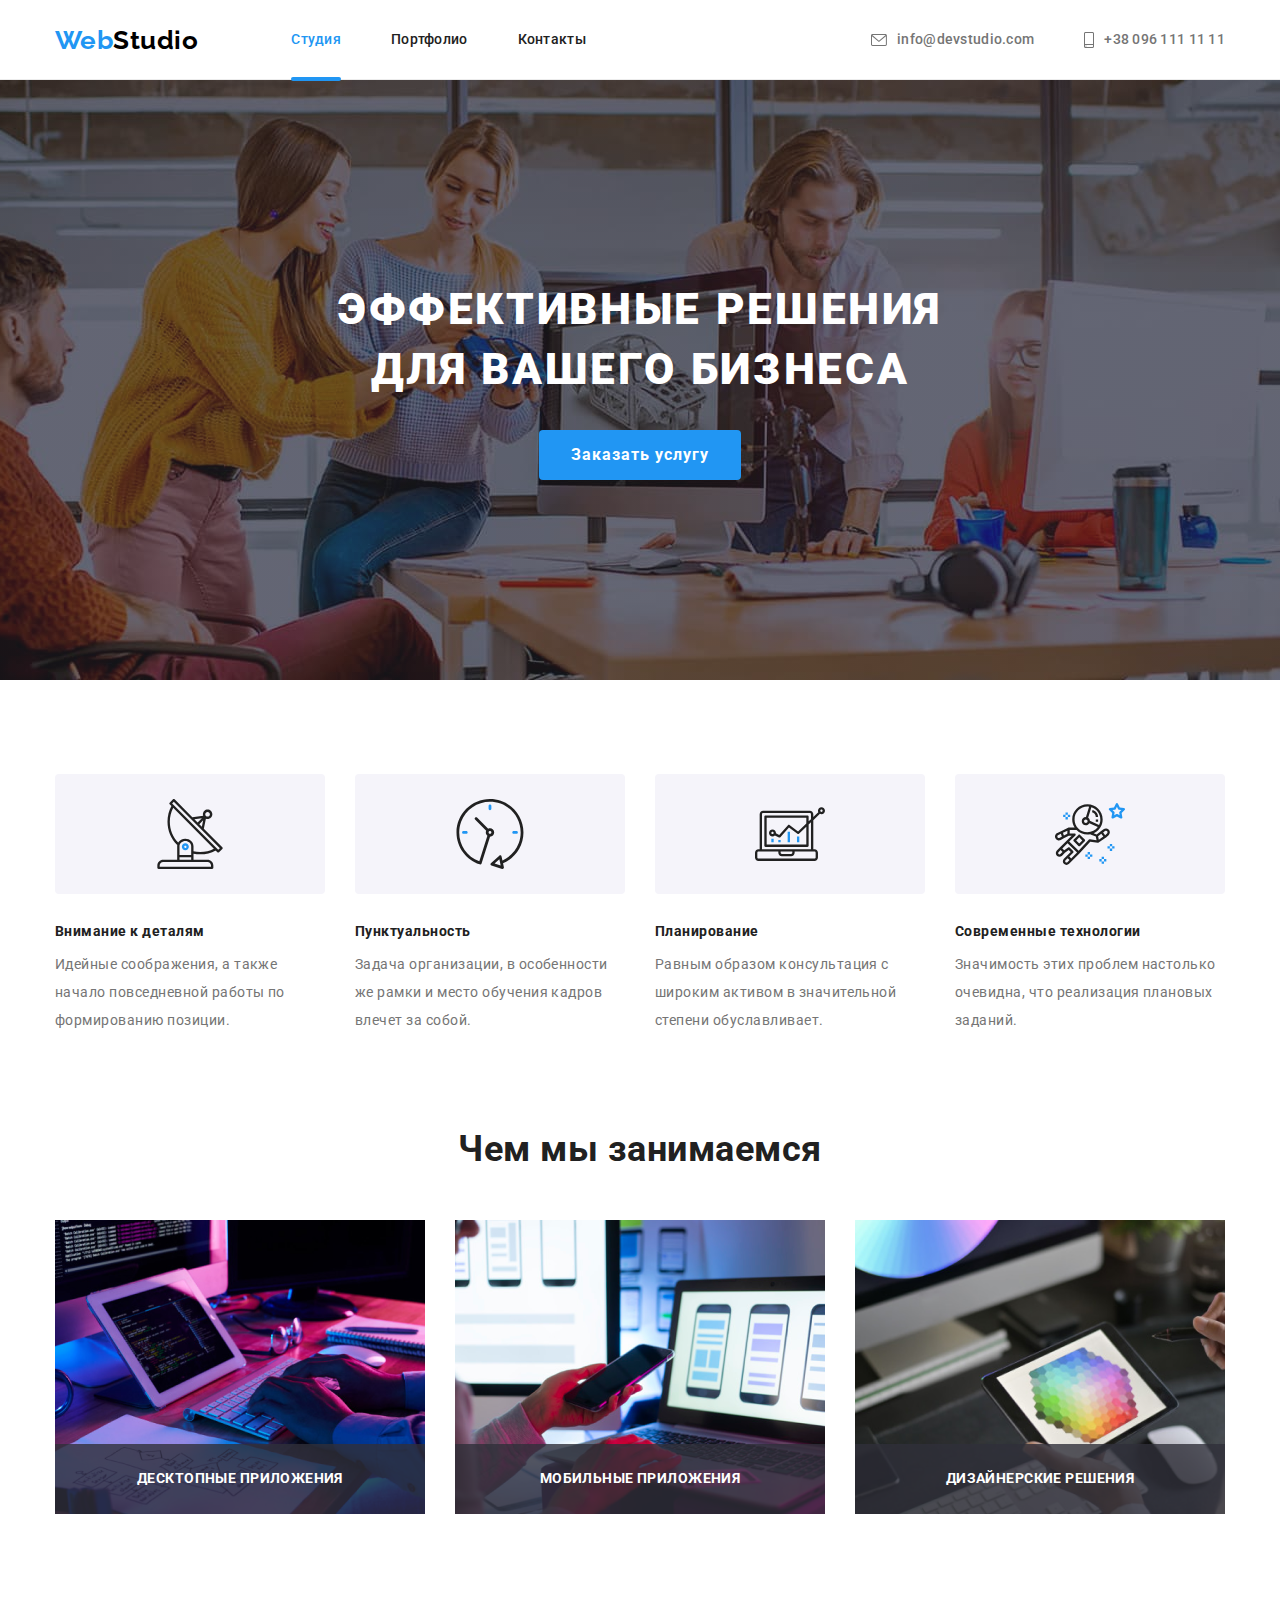
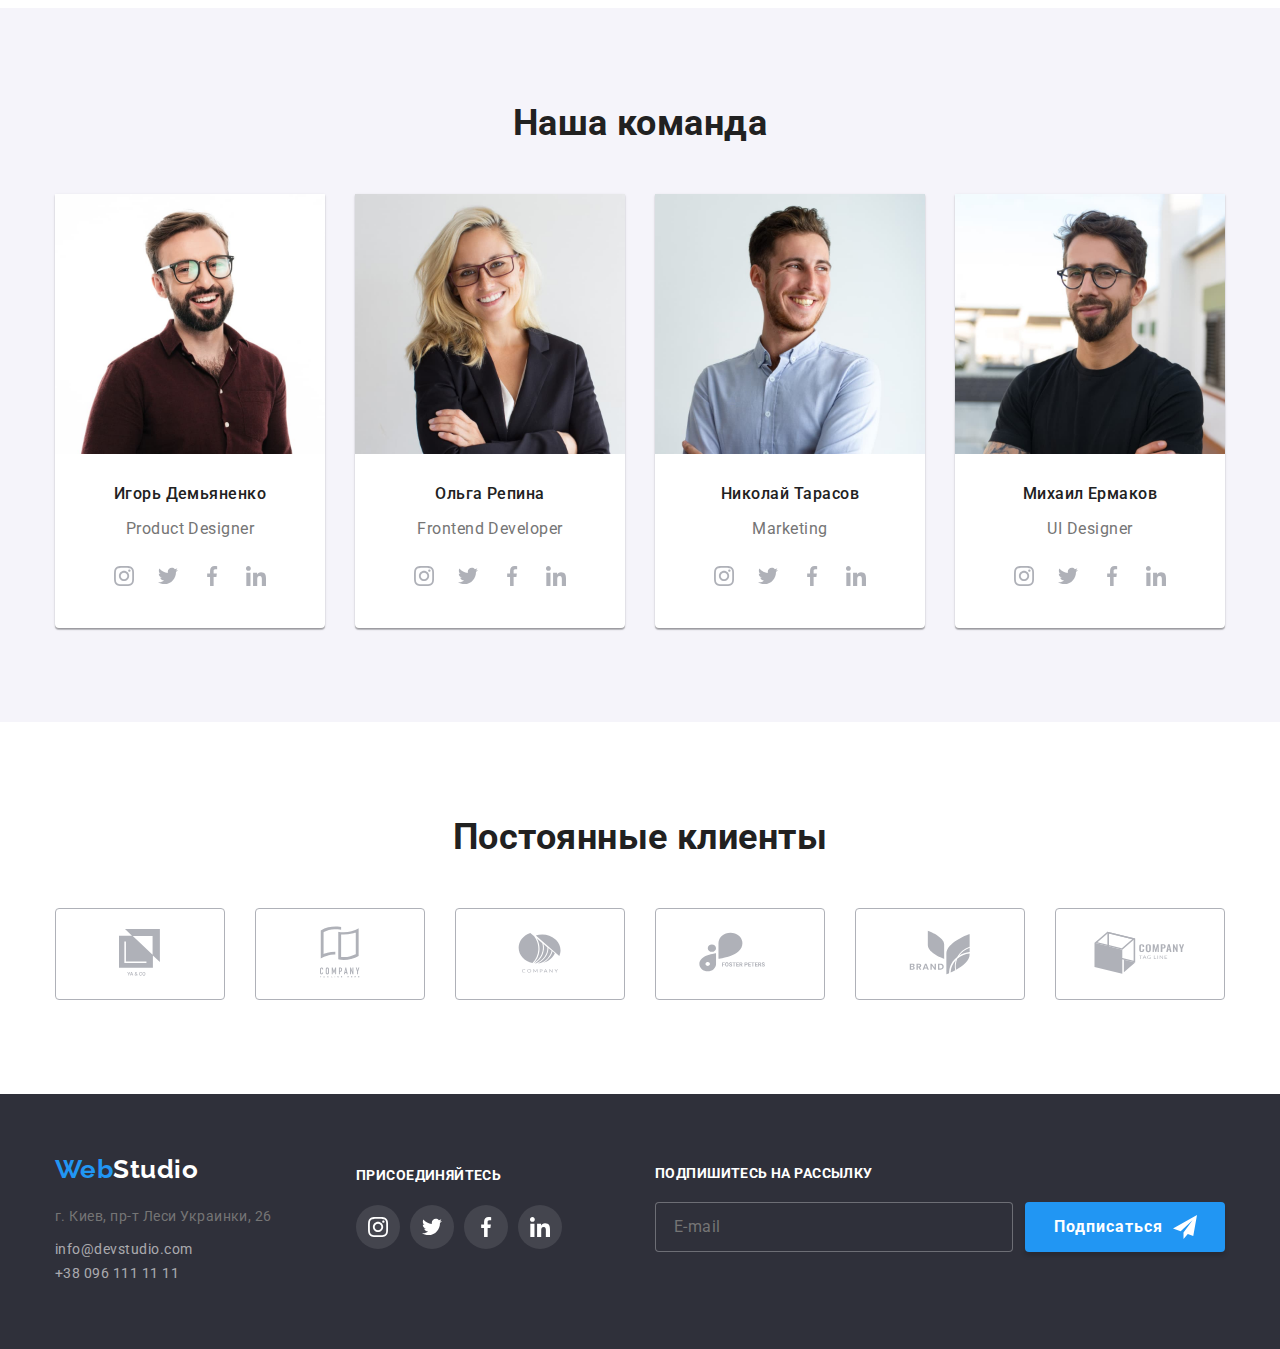
<file: index.html>
<!DOCTYPE html>
<html lang="ru">
  <head>
    <meta charset="UTF-8"/>
    <meta http-equiv="X-UA-Compatible" content="IE=edge"/>
    <meta name="viewport" content="width=device-width, initial-scale=1.0"/>
    <title>WebStudio</title>
    <link rel="preconnect" href="https://fonts.gstatic.com"/>
    <link href="https://fonts.googleapis.com/css2?family=Raleway:wght@700&family=Roboto:wght@400;500;700;900&display=swap" rel="stylesheet"/>
    <link rel="stylesheet" href="https://cdnjs.cloudflare.com/ajax/libs/modern-normalize/1.0.0/modern-normalize.min.css"/>
    <link rel="stylesheet" href="./css/main.min.css"/>
  </head>
  <body>
    <header class="header">
      <div class="container header__container">
        <a href="" class="logo"> <span>Web</span><span class="logo header__logo">Studio</span></a>
        <nav>
          <ul class="site-nav list">
            <li class="site-nav__item">
              <a href="./index.html" class="site-nav__link site-nav__link--active">Студия</a>
            </li>
            <li class="site-nav__item">
              <a href="./portfolio.html" class="site-nav__link">Портфолио</a>
            </li>
            <li class="site-nav__item">
              <a href="" class="site-nav__link">Контакты</a>
            </li>
          </ul>
        </nav>
        <ul class="contact list">
          <li class="contact__item">
            <a href="mailto:info@devstudio.com" class="contact__link">
              <svg class="contact__icon" width="16" height="12">
                <use href="./images/header-icon/symbol-defs.svg#icon-envelope"></use>
              </svg>info@devstudio.com</a>
          </li>
          <li class="contact__item">
            <a href="tel:+380961111111" class="contact__link">
              <svg class="contact__icon" width="10" height="16">
                <use href="./images/header-icon/symbol-defs.svg#icon-smartphone"></use>
              </svg>+38 096 111 11 11</a>
          </li>
        </ul>
        <button type="button" class="menu__open">
          <svg width="40px" height="40px" aria-label="Открытие мобильного меню">
            <use class="icon__menu" href="./images/header-icon/symbol-defs-header.svg#icon-menu"></use> 
          </svg>
        </button>
      </div>
       <div class="container__mob">
        <div class="menu__container is-hidden">
          <button type="button" class="menu__close">
            <svg width="40px" height="40px" aria-label="Закрытие мобильного меню">
              <use class="icon__close" href="./images/header-icon/symbol-defs-header.svg#icon-close"></use>                                          
            </svg>
          </button>
          <nav>
            <ul class="mobile__menu list">
              <li class="mobile__menu__item">
                <a href="./index.html" class="mobile__menu__link mobile__menu__link--active"
                  >Студия</a
                >
              </li>
              <li class="mobile__menu__item">
                <a href="./portfolio.html" class="mobile__menu__link">Портфолио</a>
              </li>
              <li class="mobile__menu__item">
                <a href="" class="mobile__menu__link">Контакты</a>
              </li>
            </ul>
          </nav>

          <ul class="mobile__contacts list">
            <li class="mobile__contacts__item">
              <a href="tel:+380961111111" class="mobile__contacts__tel">+38 096 111 11 11</a>
            </li>
            <li class="mobile__contacts__item">
              <a href="mailto:info@devstudio.com" class="mobile__contacts__mail">info@devstudio.com</a>
            </li>
          </ul>
          <ul class="mobile__media list">
            <li class="mobile__media__item">
              <a href="#" class="mobile__media__link">Instagram</a>
            </li>
            <li class="mobile__media__item">
              <a href="#" class="mobile__media__link">Twitter</a>
            </li>
            <li class="mobile__media__item">
              <a href="#" class="mobile__media__link">Facebook</a>
            </li>
            <li class="mobile__media__item">
              <a href="#" class="mobile__media__link">LinkedIn</a>
            </li>
          </ul>
        </div>
      </div>
    </header>
    <main>
      <section class="hero hero--primacy-bg-color">
        <div>
          <h1 class="hero__title">Эффективные решения<br />для вашего бизнеса</h1>                          
        </div>
        <button class="hero__button" type="button" data-modal-open>Заказать услугу</button>
        <div class="backdrop is-hidden" data-modal>
          <div class="modal">
            <button class="modal__btn" data-modal-close>
              <svg width="11" height="11">
                <use href="./images/modal-icon/symbol-defs-modal.svg#icon-Vector-1"></use>
              </svg>
            </button>
            <p class="modal__text">Оставьте свои данные, мы вам перезвоним</p>
            <form class="form">
              <label class="form__label" for="name">Имя 
                <span class="form__wrap">
                  <input class="form__input" type="text" name="user-name" id="name"/>
                  <svg width="18" height="18" class="form__icon">
                    <use href="./images/modal-icon/symbol-defs-mdal2.svg#icon-person-black-18dp-1-1"></use>
                  </svg>
                </span>
              </label>

              <label class="form__label" for="tel">Телефон 
                <span class="form__wrap">
                  <input class="form__input" type="tel" name="tel" id="tel" />
                  <svg width="18" height="18" class="form__icon">
                    <use href="./images/modal-icon/symbol-defs-mdal2.svg#icon-phone-black-18dp-1-1"></use>
                  </svg>
                </span>
              </label>
              <label class="form__label" for="mail">Почта
                <span class="form__wrap">
                  <input class="form__input" type="email" name="email" id="mail" />
                  <svg width="18" height="18" class="form__icon">
                    <use href="./images/modal-icon/symbol-defs-mdal2.svg#icon-email-black-18dp-1-1"></use>
                  </svg>
                </span>
              </label>
              <span>
                <label class="input__comment" for="comment">Коментарий
                  <textarea
                    class="input__field"
                    name="comment"
                    cols="56"
                    rows="8"
                    placeholder="Введите текст"
                    id="comment">
                  </textarea>
                </label>
              </span>

              <label for="agreement" class="checkbox">
                <input
                  class="checkbox__label checkbox__label--hidden"
                  type="checkbox"
                  name="agreement"
                  value="agreement"
                  id="agreement"/>
                <span class="checkbox__icon"></span>
                <span class="checkbox__text">Соглашаюсь с рассылкой и принимаю<a class="checkbox__text--second" href="">Условия договора</a></span>
              </label>
              <label for="submit">
                <button class="submit-btn" type="submit" id="submit">Отправить</button>
              </label>
            </form>
          </div>
        </div>
      </section>
      <section class="specifics">
        <div class="container">
          <h2 class="specifics__title">Особенности</h2>
          <ul class="specifics__section list">
            <li class="specifics__item">
              <div class="specifics-icons">
                <svg class="icons">
                  <use href="./images/great-icons/symbol-defs-specifics.svg#icon-antenna-1-1"></use>
                </svg>
              </div>
              <h3 class="specifics__subtitle">Внимание к деталям</h3>
              <p class="specifics__text">
                Идейные соображения, а также начало повседневной работы по формированию позиции.
              </p>
            </li>
            <li class="specifics__item">
              <div class="specifics-icons">
                <svg class="icons">
                  <use href="./images/great-icons/symbol-defs-specifics.svg#icon-clock-1-1"></use>
                </svg>
              </div>
              <h3 class="specifics__subtitle">Пунктуальность</h3>
              <p class="specifics__text">
                Задача организации, в особенности же рамки и место обучения кадров влечет за собой.
              </p>
            </li>
            <li class="specifics__item">
              <div class="specifics-icons">
                <svg class="icons">
                  <use href="./images/great-icons/symbol-defs-specifics.svg#icon-diagram-1-1"></use>
                </svg>
              </div>
              <h3 class="specifics__subtitle">Планирование</h3>
              <p class="specifics__text">
                Равным образом консультация с широким активом в значительной степени обуславливает.
              </p>
            </li>
            <li class="specifics__item">
              <div class="specifics-icons">
                <svg class="icons">
                  <use href="./images/great-icons/symbol-defs-specifics.svg#icon-astronaut-1-1"></use>
                </svg>
              </div>
              <h3 class="specifics__subtitle">Современные технологии</h3>
              <p class="specifics__text">
                Значимость этих проблем настолько очевидна, что реализация плановых заданий.
              </p>
            </li>
          </ul>
        </div>
      </section>
      <section class="business__section">
        <div class="container">
          <h2 class="business__title">Чем мы занимаемся</h2>
          <ul class="business__list list">
            <li class="business__item">
              <img src="./images/box1.png" alt="Программирование" />
              <p class="business__text">Десктопные приложения</p>
            </li>
            <li class="business__item">
              <img src="./images/box2.png" alt="UI Дизайн" />
              <p class="business__text">Мобильные приложения</p>
            </li>
            <li class="business__item">
              <img src="./images/box3.png" alt="Продукт Дизайн" />
              <p class="business__text">Дизайнерские решения</p>
            </li>
          </ul>
        </div>
      </section>
      <section class="section page-team-bg-color">
        <div class="container">
          <h2 class="section__title">Наша команда</h2>
          <ul class="team__section list">
            <li class="team__item">
              <picture>
                <spagece srcset="./images/page-team-img/img-page-team-desc-1-1px.jpg,./images/page-team-img/img-page-team-desc-1-2px.jpg" media="(min-width: 1200px)"/>
                <spagece srcset="./images/page-team-img/img-page-team-tab-1-1px.jpg,./images/page-team-img/img-page-team-tab-1-2px.jpg" media="(min-width: 768px)"/>
                <spagece srcset="./images/page-team-img/img-page-team-1-1px-min.jpg,./images/page-team-img/img-page-team-1-2px-min.jpg" media="(min-width: 480px)"/>
                <img src="./images/img3.jpg" alt="Фото Игоря" />
              </picture>
              <h3 class="team__name">Игорь Демьяненко</h3>
              <p class="team__profession">Product Designer</p>
              <ul class="team__icon list">
                <li>
                  <svg width="20" height="20">
                    <use href="./images/social-icons/symbol-defs-social.svg#icon-instagram"></use>
                  </svg>
                </li>
                <li>
                  <svg width="20" height="20">
                    <use href="./images/social-icons/symbol-defs-social.svg#icon-twitter"></use>
                  </svg>
                </li>
                <li>
                  <svg width="20" height="20">
                    <use href="./images/social-icons/symbol-defs-social.svg#icon-facebook"></use>
                  </svg>
                </li>
                <li>
                  <svg width="20" height="20">
                    <use href="./images/social-icons/symbol-defs-social.svg#icon-linkedin"></use>
                  </svg>
                </li>
              </ul>
            </li>
            <li class="team__item">
              <picture>
                <spagece srcset="./images/page-team-img/img-page-team-desc-2-1px.jpg,./images/page-team-img/img-page-team-desc-2-2px.jpg"media="(min-width: 1200px)"/>
                <spagece  srcset="./images/page-team-img/img-page-team-tab-2-1px.jpg,./images/page-team-img/img-page-team-tab-2-2px.jpg" media="(min-width: 768px)"/>
                <spagece srcset="./images/page-team-img/img-page-team-2-1px-min.jpg,./images/page-team-img/img-page-team-2-2px-min.jpg" media="(min-width: 480px)"/>
                <img src="./images/img2.jpg" alt="Фото Игоря" />  
              </picture>
              <h3 class="team__name">Ольга Репина</h3>
              <p class="team__profession">Frontend Developer</p>
              <ul class="team__icon list">
                <li>
                  <svg width="20" height="20">
                    <use href="./images/social-icons/symbol-defs-social.svg#icon-instagram"></use>
                  </svg>
                </li>
                <li>
                  <svg width="20" height="20">
                    <use href="./images/social-icons/symbol-defs-social.svg#icon-twitter"></use>
                  </svg>
                </li>
                <li>
                  <svg width="20" height="20">
                    <use href="./images/social-icons/symbol-defs-social.svg#icon-facebook"></use>
                  </svg>
                </li>
                <li>
                  <svg width="20" height="20">
                    <use href="./images/social-icons/symbol-defs-social.svg#icon-linkedin"></use>
                  </svg>
                </li>
              </ul>
            </li>
            <li class="team__item">
              <picture>
                <spagece srcset="./images/page-team-img/img-page-team-desc-3-1px.jpg,./images/page-team-img/img-page-team-desc-3-2px.jpg" media="(min-width: 1200px)"/> 
                <spagece srcset="./images/page-team-img/img-page-team-tab-3-1px.jpg,./images/page-team-img/img-page-team-tab-3-2px.jpg" media="(min-width: 768px)"/>  
                <spagece srcset="./images/page-team-img/img-page-team-3-1px-min.jpg,./images/page-team-img/img-page-team-3-2px-min.jpg" media="(min-width: 480px)"/>
                <img src="./images/img1.jpg" alt="Фото Игоря"/>
              </picture>
              <h3 class="team__name">Николай Тарасов</h3>
              <p class="team__profession">Marketing</p>
              <ul class="team__icon list">
                <li>
                  <svg width="20" height="20">
                    <use href="./images/social-icons/symbol-defs-social.svg#icon-instagram"></use>
                  </svg>
                </li>
                <li>
                  <svg width="20" height="20">
                    <use href="./images/social-icons/symbol-defs-social.svg#icon-twitter"></use>
                  </svg>
                </li>
                <li>
                  <svg width="20" height="20">
                    <use href="./images/social-icons/symbol-defs-social.svg#icon-facebook"></use>
                  </svg>
                </li>
                <li>
                  <svg width="20" height="20">
                    <use href="./images/social-icons/symbol-defs-social.svg#icon-linkedin"></use>
                  </svg>
                </li>
              </ul>
            </li>
            <li class="team__item">
              <picture>
                <spagece srcset="./images/page-team-img/img-page-team-desc-4-1px.jpg,./images/page-team-img/img-page-team-desc-4-2px.jpg "media="(min-width: 1200px)"/>
                <spagece srcset="./images/page-team-img/img-page-team-tab-4-1px.jpg, ./images/page-team-img/img-page-team-tab-4-2px.jpg "media="(min-width: 768px)"/>
                <spagece srcset="./images/page-team-img/img-page-team-4-1px-min.jpg,./images/page-team-img/img-page-team-4-2px-min.jpg "media="(min-width: 480px)"/>
                <img src="./images/img.jpg" alt="Фото Игоря" />
              </picture>   
              <h3 class="team__name">Михаил Ермаков</h3>
              <p class="team__profession">UI Designer</p>
              <ul class="team__icon list">
                <li>
                  <svg width="20" height="20">
                    <use href="./images/social-icons/symbol-defs-social.svg#icon-instagram"></use>
                  </svg>
                </li>
                <li>
                  <svg width="20" height="20">
                    <use href="./images/social-icons/symbol-defs-social.svg#icon-twitter"></use>
                  </svg>
                </li>
                <li>
                  <svg width="20" height="20">
                    <use href="./images/social-icons/symbol-defs-social.svg#icon-facebook"></use>
                  </svg>
                </li>
                <li>
                  <svg width="20" height="20">
                    <use href="./images/social-icons/symbol-defs-social.svg#icon-linkedin"></use>
                  </svg>
                </li>
              </ul>
            </li>
          </ul>
        </div>
      </section>
      <section class="section">
        <div class="container">
          <h2 class="section__title">Постоянные клиенты</h2>
          <ul class="clients list">
            <li class="clients__item">
              <a href="#">
                <svg width="41px" height="47px" class="clients__icon">
                  <use href="./images/client-icons/symbol-defs-client.svg#icon-group-6-1"></use>
                </svg>
              </a>
            </li>
            <li class="clients__item">
              <a href="#">
                <svg width="40px" height="52px" class="clients__icon">
                  <use href="./images/client-icons/symbol-defs-client.svg#icon-group-1-1"></use>
                </svg>
              </a>
            </li>
            <li class="clients__item">
              <a href="#">
                <svg width="43px" height="41px" class="clients__icon">
                  <use href="./images/client-icons/symbol-defs-client.svg#icon-group-2-1"></use>
                </svg>
              </a>
            </li>
            <li class="clients__item">
              <a href="#">
                <svg width="84px" height="40px" class="clients__icon">
                  <use href="./images/client-icons/symbol-defs-client.svg#icon-group-3-1"></use>
                </svg>
              </a>
            </li>
            <li class="clients__item">
              <a href="#">
                <svg width="62px" height="45px" class="clients__icon">
                  <use href="./images/client-icons/symbol-defs-client.svg#icon-group-4-1"></use>
                </svg>
              </a>
            </li>
            <li class="clients__item">
              <a href="#">
                <svg width="93px" height="43px" class="clients__icon">
                  <use href="./images/client-icons/symbol-defs-client.svg#icon-group-5-1"></use>
                </svg>
              </a>
            </li>
          </ul>
        </div>
      </section>
    </main> 
    <footer class="footer">
      <div class="container footer__container">
        <div class="footer__contacts">
          <a href="./index.html" class="logo">
            <span>Web</span><span class="logo footer__logo">Studio</span></a
          >
          <address class="footer__address">г. Киев, пр-т Леси Украинки, 26</address>

          <ul class="list">
            <li>
              <a href="mailto:info@devstudio.com" class="footer__link">info@devstudio.com</a>
            </li>
            <li>
              <a href="tel:+380961111111" class="footer__link">+38 096 111 11 11</a>
            </li>
          </ul>
        </div>

        <div class="footer__join">
          <span class="footer__join-bg">Присоединяйтесь</span>
          <ul class="list footer__social-icons">
            <li>
              <svg width="20" height="20">
                <use href="./images/social-icons/symbol-defs-social.svg#icon-instagram"></use>
              </svg>
            </li>
            <li>
              <svg width="20" height="20">
                <use href="./images/social-icons/symbol-defs-social.svg#icon-twitter"></use>
              </svg>
            </li>
            <li>
              <svg width="20" height="20">
                <use href="./images/social-icons/symbol-defs-social.svg#icon-facebook"></use>
              </svg>
            </li>
            <li>
              <svg width="20" height="20">
                <use href="./images/social-icons/symbol-defs-social.svg#icon-linkedin"></use>
              </svg>
            </li>
          </ul>
        </div>

        <div class="footer__subscription">
          <span>Подпишитесь на рассылку</span>
          <form class="subscription__form">
            <input
              class="subscription__mail"
              type="email"
              name="email"
              placeholder="E-mail"
              id="email"
            />

            <button class="subscription__btn" type="submit">Подписаться</button>
          </form>
        </div>
      </div>
    </footer> 
    <script src="js/menu.js"></script>
    <script src="./js/modal.js"></script>
  </body>
</html>
</file>
<file: css/main.min.css>
.visually-hidden{position:absolute;width:1px;height:1px;margin:-1px;padding:0;overflow:hidden;border:0;clip:rect(0 0 0 0)}.form__icon,.checkbox,.business__list,.business__text,.team__icon,.team__icon li,.footer__social-icons,.footer__social-icons li{display:flex;justify-content:center}.container{width:100%;min-width:320px;padding:0 15px;margin-left:auto;margin-right:auto}@media screen and (min-width: 480px){.container{width:480px}}@media screen and (min-width: 768px){.container{width:768px}}@media screen and (min-width: 1200px){.container{width:1200px}}.section{padding-top:94px;padding-bottom:94px}.section__title{margin-top:0;margin-bottom:50px;color:#212121;font-weight:700;font-size:36px;line-height:1.17;text-align:center}.section__subtitle{margin-top:30px;margin-bottom:10px;color:#212121;font-weight:700;font-size:14px;line-height:1.14}body{width:100%;max-width:100%;overflow-x:hidden;margin:0;background-color:#fff;color:#757575;font-family:Roboto, sans-serif;font-style:normal;letter-spacing:0.03em}.list{list-style:none;padding:0;margin:0}img{display:block;max-width:100%;height:auto}.logo{font-family:Raleway, sans-serif;font-weight:700;font-size:26px;line-height:1.19;text-decoration:none;color:#2196f3}.footer__container{padding-bottom:60px;padding-top:60px}.backdrop{position:fixed;top:0;left:0;width:100%;height:100%;opacity:1;overflow-y:scroll;background-color:rgba(0,0,0,0.2);transition:opacity 250ms cubic-bezier(0.4, 0, 0.2, 1);z-index:1}.backdrop.is-hidden{opacity:0;pointer-events:none;visibility:hidden;transition:opacity 250ms cubic-bezier(0.4, 0, 0.2, 1),visibility 250ms cubic-bezier(0.4, 0, 0.2, 1)}.backdrop.is-hidden .modal{transform:translate(-50%, -50%) scale(0.8)}.modal{background-color:#fff;box-shadow:0px 1px 3px rgba(0,0,0,0.12),0px 1px 1px rgba(0,0,0,0.14),0px 2px 1px rgba(0,0,0,0.2);border-radius:4px}@media screen and (max-width: 479px){.modal{width:100vw;height:100vh;padding-left:40px;padding-right:40px;padding-bottom:40px;transition:transform 250ms cubic-bezier(0.4, 0, 0.2, 1)}}@media screen and (max-width: 1199px){.modal{position:absolute;max-width:450px;height:609px;top:50%;left:50%;padding-left:40px;padding-right:40px;padding-bottom:40px;transform:translate(-50%, -50%) scale(1);transition:transform 250ms cubic-bezier(0.4, 0, 0.2, 1)}}@media screen and (min-width: 1200px){.modal{position:absolute;max-width:528px;max-height:581px;top:50%;left:50%;padding:40px;transform:translate(-50%, -50%) scale(1);transition:transform 250ms cubic-bezier(0.4, 0, 0.2, 1)}}.modal__btn{border-radius:50%;border:1px solid rgba(0,0,0,0.1);background-color:#fff;transition:fill 250ms cubic-bezier(0.4, 0, 0.2, 1);cursor:pointer}@media screen and (max-width: 479px){.modal__btn{margin-top:10px}}@media screen and (min-width: 480px) and (max-width: 1199px){.modal__btn{margin-top:8px;margin-left:378px}}@media screen and (min-width: 1200px){.modal__btn{position:absolute;top:8px;right:8px;width:30px;height:30px}}.modal__btn:hover{fill:#2196f3}.modal__text{text-align:center;margin-top:0;margin-bottom:12px;font-weight:700;font-size:20px;line-height:1.15;letter-spacing:0.03em;color:#000}@media screen and (max-width: 1199px){.modal__text{font-size:20px;line-height:1.5;text-align:center;letter-spacing:0.03em}}.form{display:flex;flex-direction:column}.form__label{text-align:left;display:block;margin-bottom:10px;font-size:12px;line-height:1.16;letter-spacing:0.01em}.form_label label{margin-bottom:4px}.form__wrap{position:relative;display:block;margin-top:4px}.form__input{height:40px;width:100%;padding:0;padding-left:42px;border:1px solid rgba(33,33,33,0.2);outline:none;border-radius:4px;cursor:pointer;transition:border 250ms cubic-bezier(0.4, 0, 0.2, 1)}.form__icon{align-items:center;position:absolute;top:50%;left:12px;transform:translateY(-50%);transition:fill 250ms cubic-bezier(0.4, 0, 0.2, 1)}.form__input:focus{border-color:#2196f3}.form__input:focus+.form__icon{fill:#2196f3}.input__comment{text-align:left;display:block;font-size:12px;line-height:1.16;letter-spacing:0.01em}.input__field{width:100%;height:120px;padding-top:12px;padding-left:16px;margin-top:4px;margin-bottom:20px;resize:none;font-size:14px;line-height:1.14;letter-spacing:0.01em;border:1px solid rgba(33,33,33,0.2);box-sizing:border-box;border-radius:4px;outline:none;transition:border 250ms cubic-bezier(0.4, 0, 0.2, 1);cursor:pointer}.input__field:focus{border-color:#2196f3}.input__field::placeholder{color:rgba(117,117,117,0.5);font-size:12px;line-height:1.16;letter-spacing:0.01em}.checkbox{align-items:center;margin-bottom:30px;cursor:pointer}.checkbox__label{display:inline-block;font-size:12px;line-height:1.16;letter-spacing:0.01em}.checkbox__label--hidden{position:absolute;width:1px;height:1px;margin:-1px;padding:0;overflow:hidden;border:0;clip:rect(0 0 0 0)}.checkbox__label:checked+.checkbox__icon{background-image:url(../images/modal-icon/icon-check.svg);background-color:#2196f3;border-color:#2196f3;background-size:contain;background-origin:border-box}.checkbox__icon{display:inline-block;width:16px;height:15px;background-color:#fff;border-radius:4px;border:2px solid #000;transition-property:background-color, border;transition-duration:250ms;transition-timing-function:cubic-bezier(0.4, 0, 0.2, 1)}.checkbox__text{display:inline-block;padding-left:7px;font-size:14px;line-height:1.71;letter-spacing:0.03em}@media screen and (max-width: 1199px){.checkbox__text{font-size:12px;line-height:1.16;letter-spacing:0.03em}}.checkbox__text--second{color:#2196f3;transition:color 250ms cubic-bezier(0.4, 0, 0.2, 1)}.submit-btn{display:block;margin-left:auto;margin-right:auto;margin-bottom:0;padding:0;width:200px;height:50px;background-color:#2196f3;color:#fff;border-radius:4px;border:0px solid transparent;font-weight:700;font-size:16px;line-height:1.87;letter-spacing:0.06em;cursor:pointer;transition:background-color 250ms cubic-bezier(0.4, 0, 0.2, 1)}.submit-btn:hover{background-color:#188ce8}.header{border-bottom:1px solid #ececec;height:60px;padding-top:10px}@media screen and (min-width: 768px){.header{height:80px;padding-top:0}}.header__container{display:flex;align-items:center}.header__logo{color:#000}.menu__open{display:inline-flex;margin-left:auto;padding:0;border:none;background-color:transparent;cursor:pointer;fill:currentColor}@media screen and (min-width: 768px){.menu__open{display:none}}.menu__open:hover,.menu__open:focus{color:#2196f3}.menu__container{position:absolute;background-color:#fff;top:0;width:100vw;height:100vh;padding-top:48px;margin-left:auto;margin-right:auto;display:flex;flex-direction:column;justify-content:space-between;height:100%;padding-left:3px;z-index:55}@media screen and (min-width: 480px){.menu__container{padding-left:40px}}.menu__container .container__mob{position:relative}.menu__container .menu__close{position:absolute;border:none;background-color:transparent;right:10px;top:10px;cursor:pointer;fill:currentColor}.menu__container .menu__close:hover,.menu__container .menu__close:focus{color:#2196f3}.mobile__menu__item{margin-bottom:32px}.mobile__contacts__item{margin-bottom:32px}.mobile__media__item{margin-top:64px}.mobile__menu__link{text-decoration:none;font-weight:500;font-size:40px;line-height:1.17;letter-spacing:0.02em;color:#212121}.mobile__menu__link:hover,.mobile__menu__link:focus{color:#2196f3;text-decoration:none}.mobile__menu__link--active{position:relative;color:#2196f3}.mobile__contacts__tel{text-decoration:none;font-weight:500;font-size:34px;line-height:1.17;letter-spacing:0.02em;color:#2196f3}.mobile__contacts__mail{text-decoration:none;font-weight:500;font-size:24px;line-height:1.16;letter-spacing:0.02em;color:#757575}.mobile__media{display:flex;margin-bottom:48px}.mobile__media__item:not(:last-child){border-right:1px solid #757575;padding-right:3px;margin-right:3px}@media screen and (min-width: 480px){.mobile__media__item:not(:last-child){padding-right:10px;margin-right:10px}}.mobile__media__link{font-weight:500;font-size:18px;line-height:1.22;text-decoration:none;letter-spacing:0.02em;color:#2196f3}.menu__container.is-hidden{opacity:0;pointer-events:none;visibility:hidden;transition:opacity 250ms cubic-bezier(0.4, 0, 0.2, 1),visibility 250ms cubic-bezier(0.4, 0, 0.2, 1)}.site-nav{display:flex;margin-left:93px}@media screen and (max-width: 767px){.site-nav{display:none}}@media screen and (min-width: 768px) and (max-width: 1199px){.site-nav{display:flex;margin-left:88px}}.site-nav__item:nth-child(n+2){margin-left:50px}.site-nav__link{display:block;padding-top:32px;padding-bottom:32px;color:#212121;font-weight:500;font-size:14px;line-height:1.14;letter-spacing:0.02em;text-decoration:none;transition-property:color;transition-duration:250ms;transition-timing-function:cubic-bezier(0.4, 0, 0.2, 1)}.site-nav__link:hover,.site-nav__link:focus{color:#2196f3}.site-nav__link--active{position:relative;color:#2196f3}.site-nav__link--active::after{content:'';position:absolute;left:0;bottom:-1px;display:block;background-color:#2196f3;border-radius:2px;width:100%;height:4px}.contact{margin-left:auto}@media screen and (max-width: 767px){.contact{display:none}}@media screen and (min-width: 1200px){.contact{display:flex}.contact__item {margin-left:50px}}@media screen and (min-width: 768px) and (max-width: 1199px){.contact__item{padding-bottom:5px;padding-top:5px}}.contact__link{align-items:center;padding-top:32px;padding-bottom:32px;color:#757575;font-weight:500;font-size:14px;line-height:1.14;letter-spacing:0.02em;text-decoration:none;transition-property:color;transition-duration:250ms;transition-timing-function:cubic-bezier(0.4, 0, 0.2, 1)}@media screen and (min-width: 1200px){.contact__link{display:flex}}.contact__link:hover,.contact__link:focus{color:#2196f3}.contact__icon{margin-right:10px;fill:currentColor;transition-property:fill;transition-duration:250ms;transition-timing-function:cubic-bezier(0.4, 0, 0.2, 1)}.contact__icon:hover,.contact__icon:focus{fill:currentColor}.hero{text-align:center;padding-top:100px;padding-bottom:100px;background-image:linear-gradient(to right, rgba(47,48,58,0.4), rgba(47,48,58,0.4)),url("../images/header-img/header-mob-1px.jpg");background-repeat:no-repeat;background-position:50% 50%;background-size:480px 400px}@media (min-device-pixel-ratio: 2), (min-resolution: 192dpi), (min-resolution: 2dppx){.hero .hero{text-align:center;padding-top:100px;padding-bottom:100px;background-image:linear-gradient(to right, rgba(47,48,58,0.4), rgba(47,48,58,0.4)),url("../images/header-img/header-mob-2px.jpg");background-repeat:no-repeat;background-position:50% 50%;background-size:480px 400px}}@media screen and (min-width: 768px) and (max-width: 1199px){.hero{text-align:center;padding-top:118px;padding-bottom:118px;background-image:linear-gradient(to right, rgba(47,48,58,0.4), rgba(47,48,58,0.4)),url("../images/header-img/header-tab-1px.jpg");background-repeat:no-repeat;background-position:50% 50%;background-size:768px 400px}}@media screen and (min-width: 768px) and (max-width: 1199px) and (min-device-pixel-ratio: 2), screen and (min-width: 768px) and (max-width: 1199px) and (min-resolution: 192dpi), screen and (min-width: 768px) and (max-width: 1199px) and (min-resolution: 2dppx){.hero{text-align:center;padding-top:118px;padding-bottom:118px;background-image:linear-gradient(to right, rgba(47,48,58,0.4), rgba(47,48,58,0.4)),url("../images/header-img/header-tab-2px.jpg");background-repeat:no-repeat;background-position:50% 50%;background-size:768px 400px}}@media screen and (min-width: 1200px){.hero{text-align:center;padding-top:200px;padding-bottom:200px;background-image:linear-gradient(to right, rgba(47,48,58,0.4), rgba(47,48,58,0.4)),url("../images/header-img/header-desc-1px.jpg");background-repeat:no-repeat;background-position:50% 50%;background-size:1600px 600px}}@media screen and (min-width: 1200px) and (min-device-pixel-ratio: 2), screen and (min-width: 1200px) and (min-resolution: 192dpi), screen and (min-width: 1200px) and (min-resolution: 2dppx){.hero{text-align:center;padding-top:200px;padding-bottom:200px;background-image:linear-gradient(to right, rgba(47,48,58,0.4), rgba(47,48,58,0.4)),url("../images/header-img/header-desc-2px.jpg");background-repeat:no-repeat;background-position:50% 50%;background-size:1600px 600px}}.hero--primacy-bg-color{background-color:#2f303a}.hero__title{margin-top:0;margin-bottom:30px;color:#fff;font-weight:900;font-size:26px;line-height:1.61;text-align:center;letter-spacing:0.06em;text-transform:uppercase}@media screen and (min-width: 1200px){.hero__title{margin-top:0;margin-bottom:30px;color:#fff;font-weight:900;font-size:44px;line-height:1.36;text-align:center;letter-spacing:0.06em;text-transform:uppercase}}.hero__button{position:relative;display:inline-block;box-sizing:border-box;border:0px solid transparent;min-width:200px;padding:10px 32px;color:#fff;background-color:#2196f3;font-family:inherit;font-weight:700;font-size:16px;line-height:1.9;align-items:center;letter-spacing:0.06em;cursor:pointer;border-radius:4px;transition-property:background-color, color;transition-duration:250ms;transition-timing-function:cubic-bezier(0.4, 0, 0.2, 1)}.hero__button:hover,.hero__button:focus{color:#fff;background-color:#188ce8}.specifics-icons{background-color:#f5f4fa;border-radius:4px;margin-bottom:30px;margin-right:auto;margin-left:auto;width:100%;height:120px;display:flex;align-items:center;justify-content:center}.icons{width:70px;height:70px}@media screen and (min-width: 768px){.specifics__section{display:flex;flex-wrap:wrap;margin-left:-30px;margin-bottom:-30px}}.specifics__section .specifics__item{width:100%;margin-bottom:30px}@media screen and (min-width: 768px){.specifics__section .specifics__item{flex-basis:calc((100% - 60px) / 2);margin-left:30px}}@media screen and (min-width: 1200px){.specifics__section .specifics__item{flex-basis:calc((100% - 120px) / 4)}}.specifics{padding-top:60px;padding-bottom:60px}@media screen and (min-width: 1200px){.specifics{padding-top:94px;padding-bottom:0}}.specifics__title{display:none}.specifics__subtitle{text-align:center;margin-top:30px;margin-bottom:10px;color:#212121;font-weight:700;font-size:14px;line-height:1.14}@media screen and (min-width: 768px){.specifics__subtitle{text-align:left}}.specifics__text{width:100%;font-size:14px;line-height:2;margin:0}.business__list{position:relative}@media screen and (max-width: 1199px){.business__list{display:none}}@media screen and (max-width: 1199px){.business__section{padding-bottom:0;padding-top:0}}@media screen and (min-width: 1200px){.business__section{padding-bottom:94px;padding-top:94px}}.business__text{align-items:center;position:absolute;bottom:0px;margin:0;width:370px;height:70px;font-weight:700;font-size:14px;line-height:1.14;letter-spacing:0.03em;text-transform:uppercase;color:#fff;background-color:rgba(47,48,58,0.8)}.business__item:nth-child(n+2){margin-left:30px}.business__title{margin-top:0;margin-bottom:50px;color:#212121;font-weight:700;font-size:36px;line-height:1.17;text-align:center}@media screen and (max-width: 1199px){.business__title{display:none}}.page-team-bg-color{background:#f5f4fa;width:100%}@media screen and (min-width: 768px){.team__section{display:flex;flex-wrap:wrap;margin-left:-30px;margin-bottom:-30px}}.team__section .team__item{height:auto;margin-bottom:30px;background-color:#fff;text-align:center;box-shadow:0px 1px 3px rgba(0,0,0,0.12),0px 1px 1px rgba(0,0,0,0.14),0px 2px 1px rgba(0,0,0,0.2);border-radius:0px 0px 4px 4px}@media screen and (min-width: 768px){.team__section .team__item{flex-basis:calc((100% - 60px) / 2);margin-left:30px}}@media screen and (min-width: 1200px){.team__section .team__item{flex-basis:calc((100% - 120px) / 4)}}.team__section .team__item:hover,.team__section .team__item:focus{box-shadow:0px 4px 4px 0px #00000040;border-radius:0px 0px 4px 4px;cursor:pointer}.team__name{margin-top:30px;margin-bottom:10px;color:#212121;font-weight:500;font-size:16px;line-height:1.19}.team__profession{font-size:16px;line-height:1.19}.team__icon{margin-bottom:30px}.team__icon:not(:last-child){margin-right:10px}.team__icon li{align-items:center;width:44px;height:44px;background-color:#fff;border-radius:50%;fill:#afb1b8;transition-property:background-color, fill;transition-duration:250ms;transition-timing-function:cubic-bezier(0.4, 0, 0.2, 1)}.team__icon li:hover,.team__icon li:focus{fill:#fff;background-color:#2196f3;cursor:pointer}.clients{display:flex;flex-wrap:wrap;margin-left:-30px;margin-bottom:-30px}.clients__item{flex-basis:calc((100% - 60px) / 2);margin-bottom:30px;margin-left:30px;width:100%;height:92px;display:flex;justify-content:center;align-items:center;border:1px solid #afb1b8;border-radius:4px;transition-property:fill, border;transition-duration:250ms;transition-timing-function:cubic-bezier(0.4, 0, 0.2, 1);cursor:pointer}@media screen and (min-width: 768px){.clients__item{flex-basis:calc((100% - 90px) / 3);margin-left:30px}}@media screen and (min-width: 1200px){.clients__item{flex-basis:calc((100% - 180px) / 6);margin-left:30px}}.clients__item:hover,.clients__item:focus{border:1px solid #2196f3}.clients__icon{fill:#afb1b8}.clients__icon{transition-property:fill;transition-duration:250ms;transition-timing-function:cubic-bezier(0.4, 0, 0.2, 1)}.clients__item:hover .clients__icon,.clients__item:hover .clients__icon{fill:#2196f3}.footer__container{padding-bottom:60px;padding-top:60px}@media screen and (min-width: 1200px){.footer__container{display:flex}}@media screen and (max-width: 767px){.footer__container{display:flex;flex-direction:column;align-items:center}}@media screen and (min-width: 768px) and (max-width: 1199px){.footer__container{display:flex;flex-wrap:wrap;justify-content:space-around}}.footer{background-color:#2f303a}.footer__contacts{width:231px}@media screen and (max-width: 767px){.footer__contacts{display:flex;flex-direction:column;align-items:center}}@media screen and (min-width: 768px) and (max-width: 1199px){.footer__contacts{display:flex;flex-direction:column;align-items:center}}.footer__logo{display:inline-block;margin-bottom:20px;color:#fff}.footer__address{margin-top:0;margin-bottom:9px;font-size:14px;line-height:1.71;font-style:normal}.footer__link{color:rgba(255,255,255,0.6);font-size:14px;line-height:1.71;text-decoration:none;transition-property:color;transition-duration:250ms;transition-timing-function:cubic-bezier(0.4, 0, 0.2, 1)}.footer__link:hover,.footer__link:focus{color:#2196f3}.footer__join{margin-top:12px;margin-left:70px}@media screen and (max-width: 767px){.footer__join{display:flex;flex-direction:column;align-items:center;margin-left:0;margin-top:60px;margin-bottom:60px}}@media screen and (min-width: 768px) and (max-width: 1199px){.footer__join{display:flex;flex-direction:column;align-items:center}}.footer__join-bg{font-weight:700;font-size:14px;line-height:1.14;letter-spacing:0.03em;text-transform:uppercase;color:#fff}.footer__social-icons{margin-top:20px;margin-bottom:40px}.footer__social-icons li:not(:last-child){margin-right:10px}.footer__social-icons li{align-items:center;width:44px;height:44px;color:#fff;background-color:rgba(255,255,255,0.1);border-radius:50%;fill:currentColor;transition-property:background-color, fill;transition-duration:250ms;transition-timing-function:cubic-bezier(0.4, 0, 0.2, 1)}.footer__social-icons li:hover{width:44px;height:44px;background-color:#2196f3;cursor:pointer}.footer__subscription{font-weight:700;font-size:14px;line-height:1.14;letter-spacing:0.03em;text-transform:uppercase;color:#fff}@media screen and (max-width: 767px){.footer__subscription{display:flex;flex-direction:column;align-items:center;width:100%}}@media screen and (min-width: 1200px){.footer__subscription{margin-left:93px;margin-top:12px}}@media screen and (min-width: 768px) and (max-width: 1199px){.footer__subscription{display:flex;flex-direction:column;align-items:center;width:100%;margin-top:60px}}@media screen and (min-width: 1200px){.subscription__form{display:flex;width:570px;height:86px}}@media screen and (max-width: 767px){.subscription__form{display:flex;flex-direction:column;align-items:center;width:100%}}@media screen and (min-width: 768px) and (max-width: 1199px){.subscription__form{display:flex;flex-direction:column;align-items:center;width:100%}}.subscription__mail{width:450px;height:50px;background-color:#2f303a;margin-top:20px;margin-right:12px;color:rgba(255,255,255,0.3);border:1px solid rgba(255,255,255,0.3);box-sizing:border-box;border-radius:4px;outline:none}@media screen and (max-width: 767px){.subscription__mail{width:100%;margin-right:0}}.subscription__mail::placeholder{padding-left:16px;padding-top:15px;font-size:16px;line-height:1.25;letter-spacing:0.03em}.subscription__btn{position:relative;margin-top:20px;width:200px;height:50px;padding-right:62px;padding-left:29px;border:0px solid transparent;background:#2196f3;box-shadow:0px 4px 4px rgba(0,0,0,0.15);border-radius:4px;color:#fff;font-weight:700;font-size:16px;line-height:1.87;letter-spacing:0.06em;cursor:pointer;transition:background-color 250ms cubic-bezier(0.4, 0, 0.2, 1)}.subscription__btn::after{background-image:url(../images/modal-icon/icon-send.svg);width:24px;height:24px;position:absolute;content:'';top:13px;right:28px;fill:#fff}.subscription__btn:hover{background-color:#188ce8}.filter{display:none;border-top:1px solid #ececec}.filter__block{display:flex;flex-wrap:wrap;padding-bottom:40px}@media screen and (min-width: 768px){.filter__block{display:flex;justify-content:center;padding-bottom:30px}}@media screen and (min-width: 1200px){.filter__block{display:flex;justify-content:center;padding-bottom:50px}}.filter__block .filter__button{margin-right:8px;margin-bottom:15px}@media screen and (min-width: 768px){.filter__block .filter__button{margin-left:8px}}.filter__block .filter__button{box-sizing:border-box;min-width:73px;padding:6px 22px;border:0px solid transparent;border-radius:4px;color:#212121;background-color:#f5f4fa;font-family:inherit;font-weight:500;font-size:16px;line-height:1.6;letter-spacing:0.03em;text-align:center;cursor:pointer;transition-property:background-color, color, box-shadow;transition-duration:250ms;transition-timing-function:cubic-bezier(0.4, 0, 0.2, 1)}.filter__block .filter__button:hover,.filter__block .filter__button:focus{background-color:#2196f3;color:#fff;box-shadow:0px 3px 1px rgba(0,0,0,0.1),0px 1px 2px rgba(0,0,0,0.08),0px 2px 2px rgba(0,0,0,0.12)}.portfolio__section{padding-top:60px;padding-bottom:60px}@media screen and (min-width: 1200px){.portfolio__section{padding-top:94px}}@media screen and (min-width: 768px){.projects{display:flex;flex-wrap:wrap;margin-left:-30px;margin-bottom:-30px}}.projects__item{margin-bottom:30px;transition-property:box-shadow;transition-duration:250ms;transition-timing-function:cubic-bezier(0.4, 0, 0.2, 1)}@media screen and (min-width: 768px){.projects__item{flex-basis:calc((100% - 60px) / 2);margin-left:30px}}@media screen and (min-width: 1200px){.projects__item{flex-basis:calc((100% - 90px) / 3);margin-left:30px}}.projects__item:hover{box-shadow:0px 1px 1px rgba(0,0,0,0.12),0px 4px 4px rgba(0,0,0,0.06),1px 4px 6px rgba(0,0,0,0.16);cursor:pointer}.projects__card{position:relative;overflow:hidden}.projects__overlay{position:absolute;top:0;left:0;width:100%;height:101%;background-color:rgba(33,150,243,0.9);transform:translateY(100%);transition:transform 250ms cubic-bezier(0.4, 0, 0.2, 1)}.projects__item:hover .projects__overlay{transform:translatey(0)}.projects__text{position:absolute;transform:translate(-50%, -50%);top:50%;left:50%;display:flex;justify-content:center;width:402px;height:168px;align-items:center;margin:0;color:#fff;font-size:18px;line-height:1.56}@media screen and (min-width: 768px){.projects__text{width:306px}}@media screen and (min-width: 1200px){.projects__text{width:322px}}.description{border:1px solid #eee;border-top:1px solid transparent}.description__subtitle{margin-bottom:0;margin-top:20px;margin-left:24px;color:#212121;font-weight:700;font-size:18px;line-height:2;letter-spacing:0.06em}.description__text{margin-bottom:20px;margin-top:4px;margin-left:24px;font-size:16px;line-height:1.88}
/*# sourceMappingURL=main.min.css.map */
</file>
